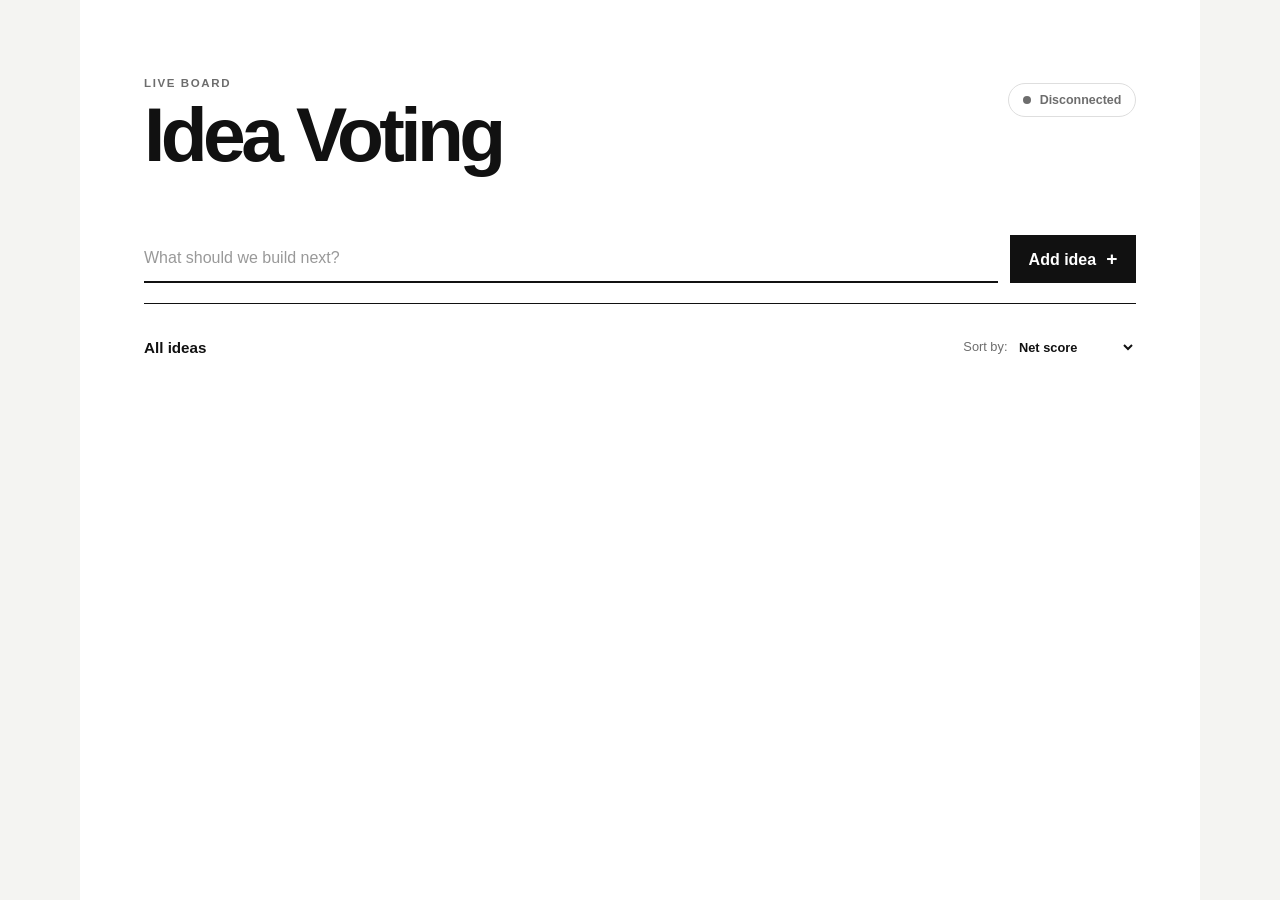
<file: frontend/index.html>
<!DOCTYPE html>
<html lang="en">
<head>
  <meta charset="UTF-8">
  <title>Idea Voting</title>
  <link rel="stylesheet" href="style.css">
</head>
<body>
  <main class="app-shell">
    <header class="page-header">
      <div>
        <p class="eyebrow">Live board</p>
        <h1>Idea Voting</h1>
      </div>
      <p id="connection-status" class="connection-status" role="status">
        <span class="status-dot" aria-hidden="true"></span>
        <span class="status-label">Connecting...</span>
      </p>
    </header>

    <section id="add-idea-section" class="add-idea-section" aria-label="Add an idea">
      <form id="add-idea-form">
        <input type="text" id="add-idea-input" placeholder="What should we build next?" required>
        <button type="submit">Add idea <span aria-hidden="true">+</span></button>
      </form>
    </section>

    <section id="sort-section" class="toolbar" aria-label="Board controls">
      <p class="board-title">All ideas</p>
      <label for="sort-select">Sort by:
        <select id="sort-select">
          <option value="sum_votes">Net score</option>
          <option value="up_votes">Most upvotes</option>
          <option value="down_votes">Most downvotes</option>
          <option value="creation_time">Newest first</option>
        </select>
      </label>
    </section>

    <ul id="idea-list"></ul>
  </main>

  <script src="app.js"></script>
</body>
</html>
</file>
<file: frontend/style.css>
:root {
  color-scheme: light;
  --ink: #111111;
  --muted: #6d6d6d;
  --line: #dedede;
  --soft: #f4f4f2;
  --paper: #ffffff;
}

* {
  box-sizing: border-box;
}

body {
  background: var(--soft);
  color: var(--ink);
  font-family: "Trebuchet MS", "Segoe UI", sans-serif;
  margin: 0;
}

button,
input,
select {
  font: inherit;
}

button,
select {
  cursor: pointer;
}

.app-shell {
  background: var(--paper);
  margin: 0 auto;
  max-width: 1120px;
  min-height: 100vh;
  padding: clamp(2rem, 6vw, 5.5rem) clamp(1rem, 5vw, 4.5rem);
}

.page-header {
  align-items: flex-start;
  display: flex;
  justify-content: space-between;
  gap: 2rem;
  margin-bottom: clamp(2rem, 5vw, 4rem);
}

.eyebrow {
  color: var(--muted);
  font-size: 0.72rem;
  font-weight: 700;
  letter-spacing: 0.14em;
  margin: 0 0 0.6rem;
  text-transform: uppercase;
}

h1 {
  font-size: clamp(2.5rem, 6vw, 5rem);
  letter-spacing: -0.06em;
  line-height: 0.95;
  margin: 0;
}

.connection-status {
  align-items: center;
  border: 1px solid var(--line);
  border-radius: 999px;
  color: var(--muted);
  display: inline-flex;
  flex: 0 0 auto;
  font-size: 0.78rem;
  font-weight: 700;
  gap: 0.55rem;
  margin: 0.4rem 0 0;
  padding: 0.55rem 0.85rem;
  white-space: nowrap;
}

.status-dot {
  background: currentColor;
  border-radius: 50%;
  height: 0.5rem;
  width: 0.5rem;
}

.connection-status.connected {
  color: var(--ink);
}

.connection-status.connected .status-dot {
  animation: signal 2s ease-in-out infinite;
  background: #28a745;
}

@keyframes signal {
  0%, 100% { box-shadow: 0 0 0 0 rgba(40, 167, 69, 0.3); }
  50% { box-shadow: 0 0 0 5px rgba(40, 167, 69, 0); }
}

.add-idea-section {
  border-bottom: 1px solid var(--ink);
  padding-bottom: 1.25rem;
}

#add-idea-form {
  display: flex;
  gap: 0.75rem;
}

#add-idea-input {
  background: transparent;
  border: 0;
  border-bottom: 2px solid var(--ink);
  border-radius: 0;
  color: var(--ink);
  flex: 1;
  min-width: 0;
  outline: 0;
  padding: 0.75rem 0;
}

#add-idea-input:focus {
  border-bottom-color: var(--muted);
}

#add-idea-input::placeholder {
  color: #999;
}

#add-idea-form button {
  background: var(--ink);
  border: 1px solid var(--ink);
  color: white;
  font-weight: 700;
  padding: 0.75rem 1.1rem;
}

#add-idea-form button:hover,
#add-idea-form button:focus-visible {
  background: #333;
}

#add-idea-form button span {
  font-size: 1.2em;
  margin-left: 0.35rem;
}

.toolbar {
  align-items: center;
  display: flex;
  justify-content: space-between;
  gap: 1rem;
  padding: 1.75rem 0 0.8rem;
}

.board-title {
  font-size: 0.95rem;
  font-weight: 700;
  margin: 0;
}

.toolbar label {
  color: var(--muted);
  font-size: 0.8rem;
}

#sort-select {
  background: transparent;
  border: 0;
  color: var(--ink);
  font-weight: 700;
  margin-left: 0.25rem;
  outline: 0;
  padding: 0.4rem 0;
}

#idea-list {
  list-style: none;
  padding: 0;
  margin: 0;
}

.idea-row {
  align-items: center;
  border-bottom: 1px solid var(--line);
  display: grid;
  gap: 0.75rem;
  grid-template-columns: minmax(0, 1fr) auto auto auto;
  padding: 1.1rem 0;
  will-change: transform;
}

.idea-content {
  min-width: 0;
}

.idea-text {
  font-size: clamp(0.98rem, 1.5vw, 1.1rem);
  line-height: 1.4;
  min-width: 0;
  overflow-wrap: anywhere;
}

.creation-time {
  color: var(--muted);
  display: block;
  font-size: 0.7rem;
  margin-top: 0.35rem;
}

.metric-label {
  color: var(--muted);
  font-size: 0.65rem;
  font-variant-numeric: tabular-nums;
  font-weight: 700;
  letter-spacing: 0.08em;
  text-align: center;
}

.score-count {
  align-items: center;
  display: flex;
  flex-direction: column;
  gap: 0.15rem;
  min-width: 3.5rem;
}

.score-count strong {
  font-size: 1.2rem;
  font-variant-numeric: tabular-nums;
}

button.vote-button {
  background: transparent;
  border: 1px solid var(--line);
  border-radius: 999px;
  cursor: pointer;
  display: inline-flex;
  align-items: center;
  flex-direction: column;
  gap: 0.15rem;
  justify-content: center;
  min-width: 3.2rem;
  padding: 0.35rem 0.6rem;
}

.vote-symbol {
  font-size: 1.05rem;
  line-height: 1;
}

.vote-button-count {
  font-size: 0.8rem;
  font-variant-numeric: tabular-nums;
  font-weight: 700;
}

button.vote-button.active {
  background-color: var(--ink);
  color: white;
}

button.vote-button:hover,
button.vote-button:focus-visible {
  border-color: var(--ink);
}

@media (max-width: 600px) {
  .page-header {
    align-items: flex-start;
    gap: 1rem;
  }

  .connection-status {
    font-size: 0;
    padding: 0.65rem;
  }

  .connection-status .status-label {
    display: none;
  }

  #add-idea-form {
    align-items: stretch;
    flex-direction: column;
    gap: 0.8rem;
  }

  #add-idea-form button {
    align-self: flex-start;
  }

  .idea-row {
    gap: 0.55rem;
    grid-template-columns: minmax(3.2rem, 1fr) auto auto minmax(3.2rem, 1fr);
  }

  .idea-text {
    grid-column: 1 / -1;
    grid-row: 1;
    margin-bottom: 0.25rem;
  }

  .idea-content {
    grid-column: 1 / -1;
    grid-row: 1;
  }

  .idea-row .vote-button:nth-of-type(1) {
    grid-column: 1;
    grid-row: 2;
  }

  .idea-row .score-count {
    grid-column: 2 / 4;
    grid-row: 2;
  }

  .idea-row .vote-button:nth-of-type(2) {
    grid-column: 4;
    grid-row: 2;
  }
}
</file>
